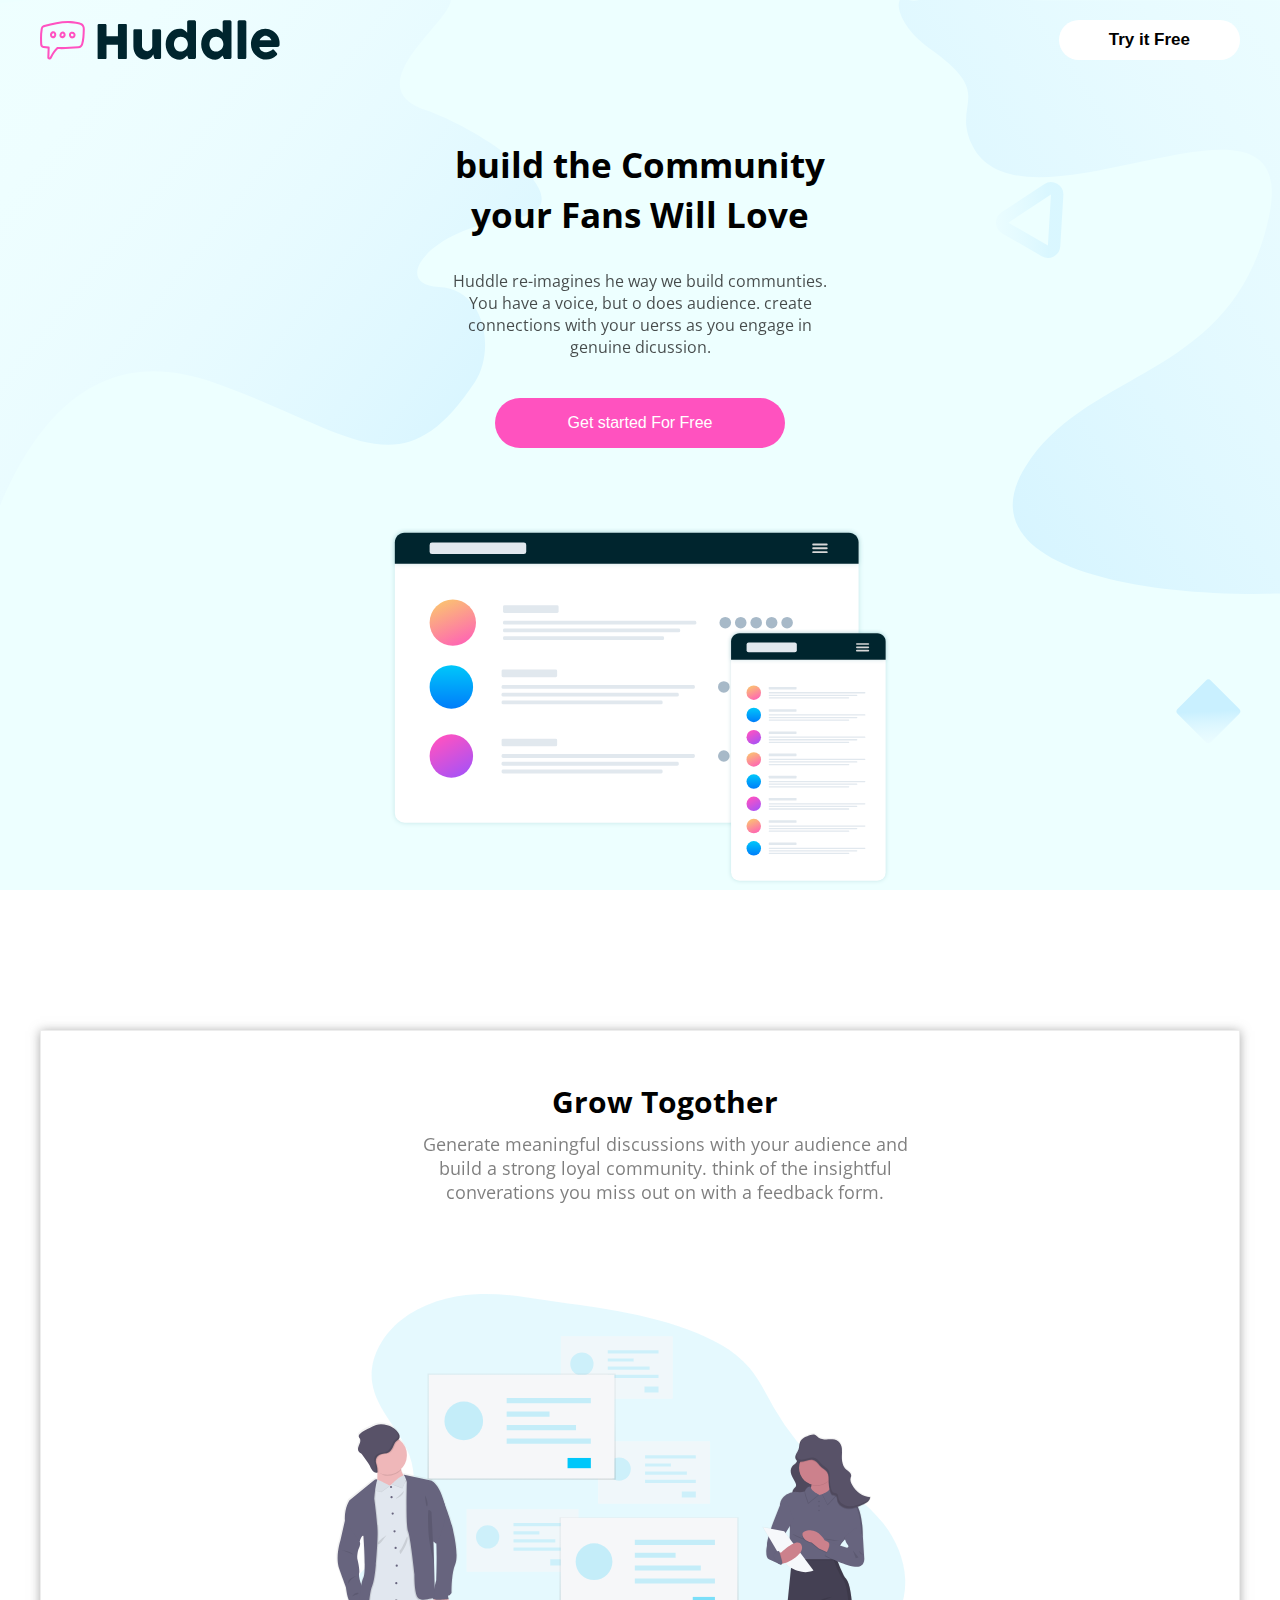
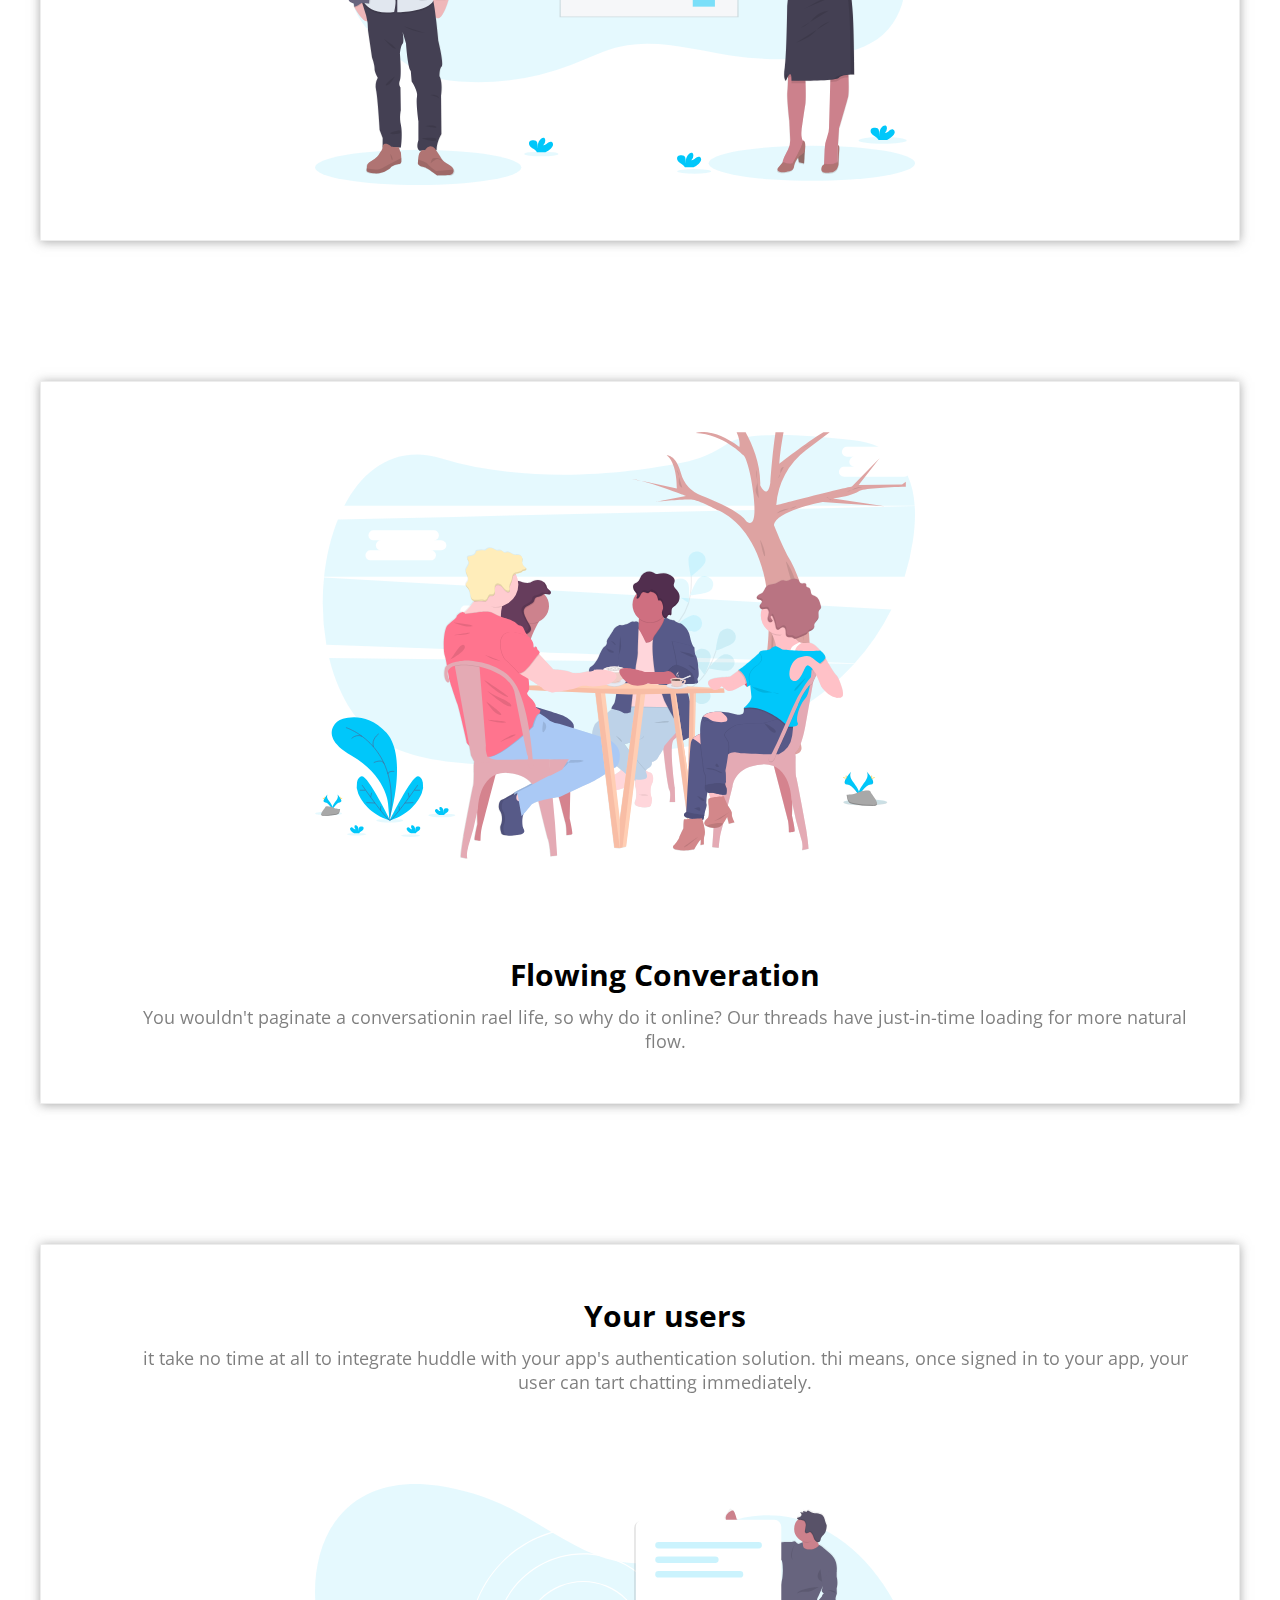
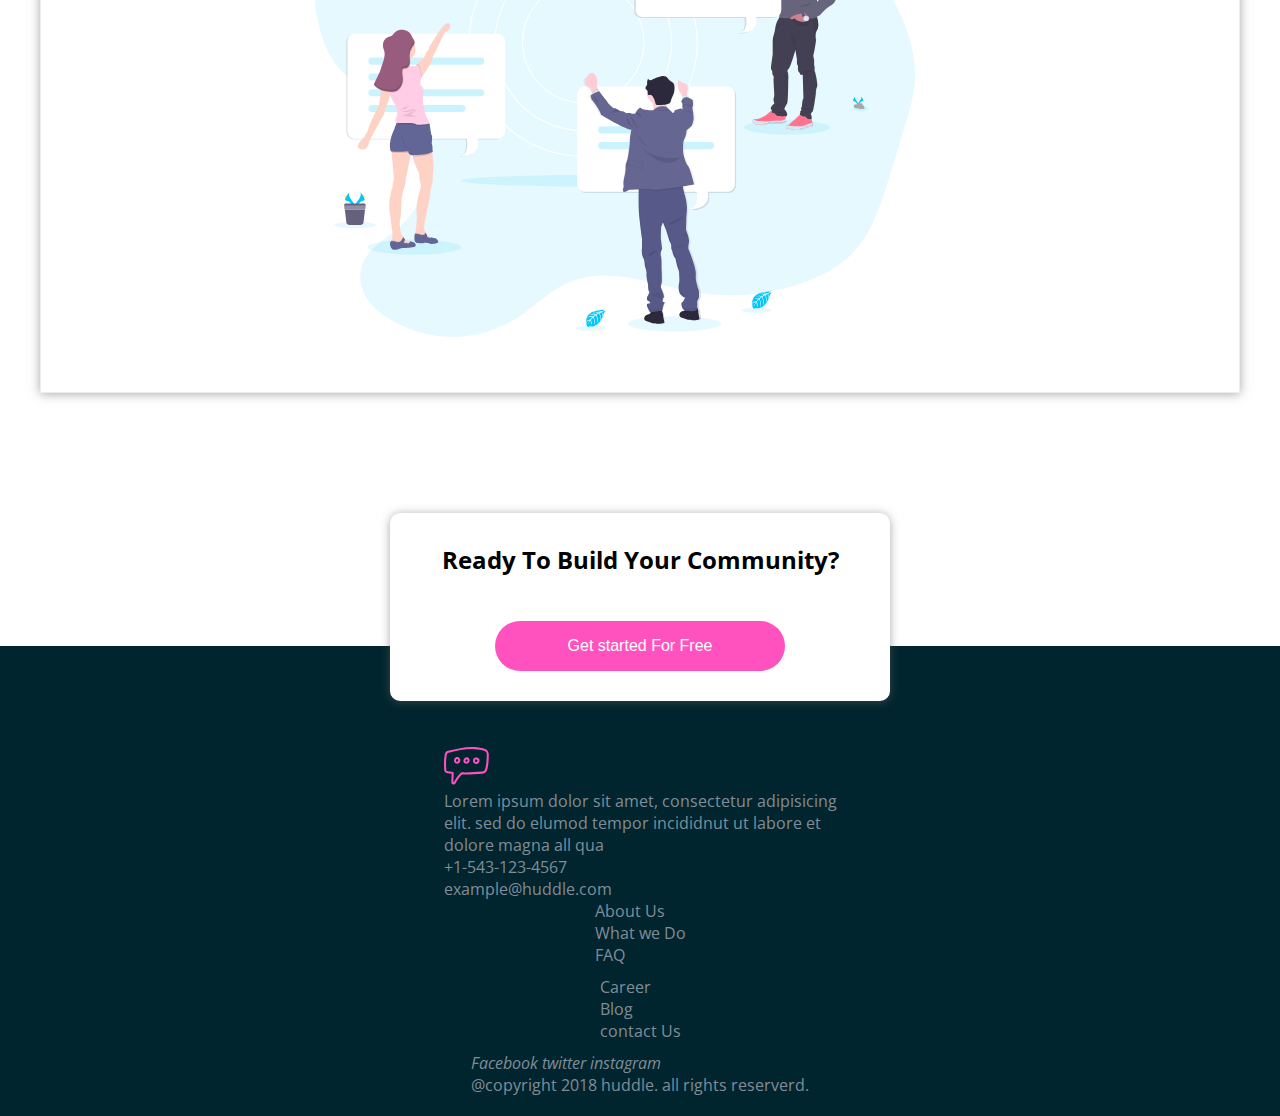
<file: index.html>
<!DOCTYPE html>
<html lang="en">
  <head>
    <meta charset="UTF-8" />
    <meta name="viewport" content="width=device-width, initial-scale=1.0" />
    <!-- displays site properly based on user's device -->

    <link
      rel="icon"
      type="image/png"
      sizes="32x32"
      href="./images/favicon-32x32.png"
    />

    <title>
      Frontend Mentor | Huddle landing page with alternating feature blocks
    </title>

    <!-- Feel free to remove these styles or customise in your own stylesheet 👍 -->
    <style>
      .attribution {
        font-size: 11px;
        text-align: center;
      }
      .attribution a {
        color: hsl(228, 45%, 44%);
      }
    </style>
    <link rel="stylesheet" href="style.css" />
    <link rel="preconnect" href="https://fonts.googleapis.com" />
    <link rel="preconnect" href="https://fonts.gstatic.com" crossorigin />
    <link rel="preconnect" href="https://fonts.googleapis.com" />
    <link rel="preconnect" href="https://fonts.gstatic.com" crossorigin />
    <link
      href="https://fonts.googleapis.com/css2?family=Open+Sans:wght@700&display=swap"
      rel="stylesheet"
    />
  </head>
  <body>
    <!-- <div class="container"> -->
    <!-- header start -->
    <header>
      <div class="container">
        <div class="box-1 box">
          <img src="./images/logo.svg" alt="" />
          <button class="btn-white">Try it Free</button>
        </div>

        <div class="box-2 box">
          <div class="content">
            <h2>
              build the Community <br />
              your Fans Will Love
            </h2>
            <p>
              Huddle re-imagines he way we build communties. You have a voice,
              but o does audience. create connections with your uerss as you
              engage in genuine dicussion.
            </p>
            <button class="btn-pink">Get started For Free</button>
          </div>

          <div class="img-box">
            <img src="./images/illustration-mockups.svg" alt="" />
          </div>
        </div>
      </div>
    </header>
    <!-- header end -->

    <!-- cards start -->
    <div class="cards-container">
      <div class="container">
        <!-- cadr-1 -->
        <div class="card">
          <div class="card-1">
            <h3>Grow Togother</h3>
            <p>
              Generate meaningful discussions with your audience and <br />
              build a strong loyal community. think of the insightful <br />
              converations you miss out on with a feedback form.
            </p>
          </div>

          <div class="card-2">
            <img src="./images/illustration-grow-together.svg" alt="" />
          </div>
        </div>

        <!-- card-2 -->
        <div class="card">
          <div class="card-2">
            <img src="./images/illustration-flowing-conversation.svg" alt="" />
          </div>

          <div class="card-1">
            <h3>Flowing Converation</h3>
            <p>
              You wouldn't paginate a conversationin rael life, so why do it
              online? Our threads have just-in-time loading for more natural
              flow.
            </p>
          </div>
        </div>

        <!-- card-3 -->
        <div class="card">
          <div class="card-1">
            <h3>Your users</h3>
            <p>
              it take no time at all to integrate huddle with your app's
              authentication solution. thi means, once signed in to your app,
              your user can tart chatting immediately.
            </p>
          </div>

          <div class="card-2">
            <img src="./images/illustration-your-users.svg" alt="" />
          </div>
        </div>
      </div>
    </div>
    <!-- cards end -->

    <div class="footer-card">
      <h2>Ready To Build Your Community?</h2>
      <button class="btn-pink">Get started For Free</button>
    </div>

    <!-- footer-start  -->
    <footer>
      <div class="container footer-container">
        <div class="card-footer-1 card-foter">
          <img src="./images/logo.svg" alt="" />
          <p>
            Lorem ipsum dolor sit amet, consectetur adipisicing <br />elit. sed
            do elumod tempor incididnut ut labore et
            <br />
            dolore magna all qua
          </p>
          <p>+1-543-123-4567</p>
          <p>example@huddle.com</p>
        </div>

        <div class="card-footer-2 card-footer">
          <a href="">About Us </a> <br />
          <a href="">What we Do</a> <br />
          <a href="">FAQ</a> <br />
        </div>

        <div class="card-footer-3 card-footer">
          <a href="">Career </a> <br />
          <a href="">Blog</a> <br />
          <a href="">contact Us</a>
        </div>

        <div class="card-footer-4 card-footer">
          <div class="footer-icons">
            <i>Facebook</i>
            <i>twitter</i>
            <i>instagram</i>
          </div>
          <p>@copyright 2018 huddle. all rights reserverd.</p>
        </div>
      </div>
    </footer>
    <!-- footer-end -->
    <!-- </div> -->
  </body>
</html>
</file>
<file: style.css>
* {
  padding: 0px;
  margin: 0px;
  box-sizing: border-box;
}

body {
  /* display: flex;
  align-items: center;
  justify-content: center; */
  min-height: 100vh;
  font-family: "Open Sans", sans-serif;
}

/* - Pink: hsl(322, 100%, 66%)

### Neutral

- Very Pale Cyan: hsl(193, 100%, 96%)
- Very Dark Cyan: hsl(192, 100%, 9%)
- Grayish Blue: hsl(208, 11%, 55%) */

.container {
  width: 1400px;
  max-width: 100%;
  margin: auto;
}

header {
  background-image: url(images/bg-hero-desktop.svg);
  background-repeat: no-repeat;
  background-size: cover;
  padding: 0px 20px;
  background-color: rgba(0, 255, 255, 0.072);
}

.box-1 {
  display: flex;
  justify-content: space-between;
  padding: 20px;
}

.box-1 button {
  border: 0px;
  background-color: rgb(255, 255, 255);
  /* width: 190px; */
  padding: 10px 50px;
  /* height: 45px; */
  font-weight: 700;
  border-radius: 20px;
  cursor: pointer;
  font-size: 17px;
}

.box-1 button:hover {
  opacity: 0.7;
}

.box-2 {
  display: flex;
  align-items: center;
  gap: 80px;
}

.btn-pink {
  background-color: hsl(322, 100%, 66%);
  color: white;
  padding: 10px;
  border: 0px;
  margin-top: 25px;
  width: 290px;
  height: 50px;
  border-radius: 30px;
  cursor: pointer;
  font-size: 16px;
}

.box-2 button:hover {
  transition: opacity 0.5s;
  opacity: 0.7;
}
.img-box {
  /* background-color: red; */
}

.box-2 img {
  width: 800px;
  max-width: 100%;
}

.box-2 h2 {
  font-size: 35px;
  margin-bottom: 30px;
  line-height: 50px;
}

.box-2 p {
  opacity: 0.7;
  margin-bottom: 20px;
}

.cards-container {
}

.card {
  display: flex;
  align-items: center;
  justify-content: center;
  gap: 90px;
  margin-bottom: 120px;
  border: 1px solid rgba(106, 106, 106, 0.119);
  margin-top: 140px;
  box-shadow: 0px 1px 10px rgba(99, 99, 99, 0.55);
}

.card-1 {
  margin-left: 50px;
}

.card-2 {
  margin-right: 50px;
}

.card img {
  width: 600px;
}

.card h3 {
  font-size: 30px;
  margin-bottom: 10px;
}

.card p {
  opacity: 0.5;
  font-size: 18px;
}

.footer-card {
  position: relative;
  display: flex;
  align-items: center;
  justify-content: center;
  width: 500px;
  background-color: white;
  box-shadow: 0px 1px 10px rgba(99, 99, 99, 0.55);
  margin: auto;
  margin-bottom: -55px;
  flex-direction: column;
  padding: 30px;
  border-radius: 10px;
  gap: 20px;
  z-index: 1;
}

.footer-card button:hover {
  opacity: 0.8;
  transition: opacity 0.3s;
  cursor: pointer;
}

a {
  color: hsl(208, 11%, 55%);
  margin-bottom: 5px;
  text-decoration: none;
}

/* .footer-card button {
  background-color: hsl(322, 100%, 66%);
  width: 290px;
  height: 50px;
  border-radius: 30px;
  border: 0px;
  color: white;
  font-size: 17px;
} */

footer {
  background-color: hsl(192, 100%, 9%);
  color: hsl(208, 11%, 55%);

  padding: 10px;
  padding-top: 100px;
}

.footer-container {
  display: flex;
  justify-content: space-between;
  align-items: center;
}

.card-footer {
  flex-direction: column;
}

.card-footer:hover {
  text-decoration: solid;
}

@media (max-width: 1400px) {
  .box-2 {
    text-align: center;
    flex-direction: column;
    margin-top: 60px;
  }

  .box-2 p {
    flex-direction: column;
    width: 400px;
    margin: auto;
  }

  .box-2 button {
    margin-top: 40px;
  }

  .box-2 img {
    width: 500px;
  }

  .card {
    flex-direction: column;
    text-align: center;
    margin-left: 40px;
    margin-right: 40px;
    padding: 50px;
  }

  .footer-container {
    flex-direction: column;
  }

  .card-footer {
    margin-bottom: 10px;
  }

  .end-text {
    opacity: 0;
  }

  .card-footer {
    gap: 5s0px;
  }
}

/* @media screen and (max-width: 800px) */
</file>
